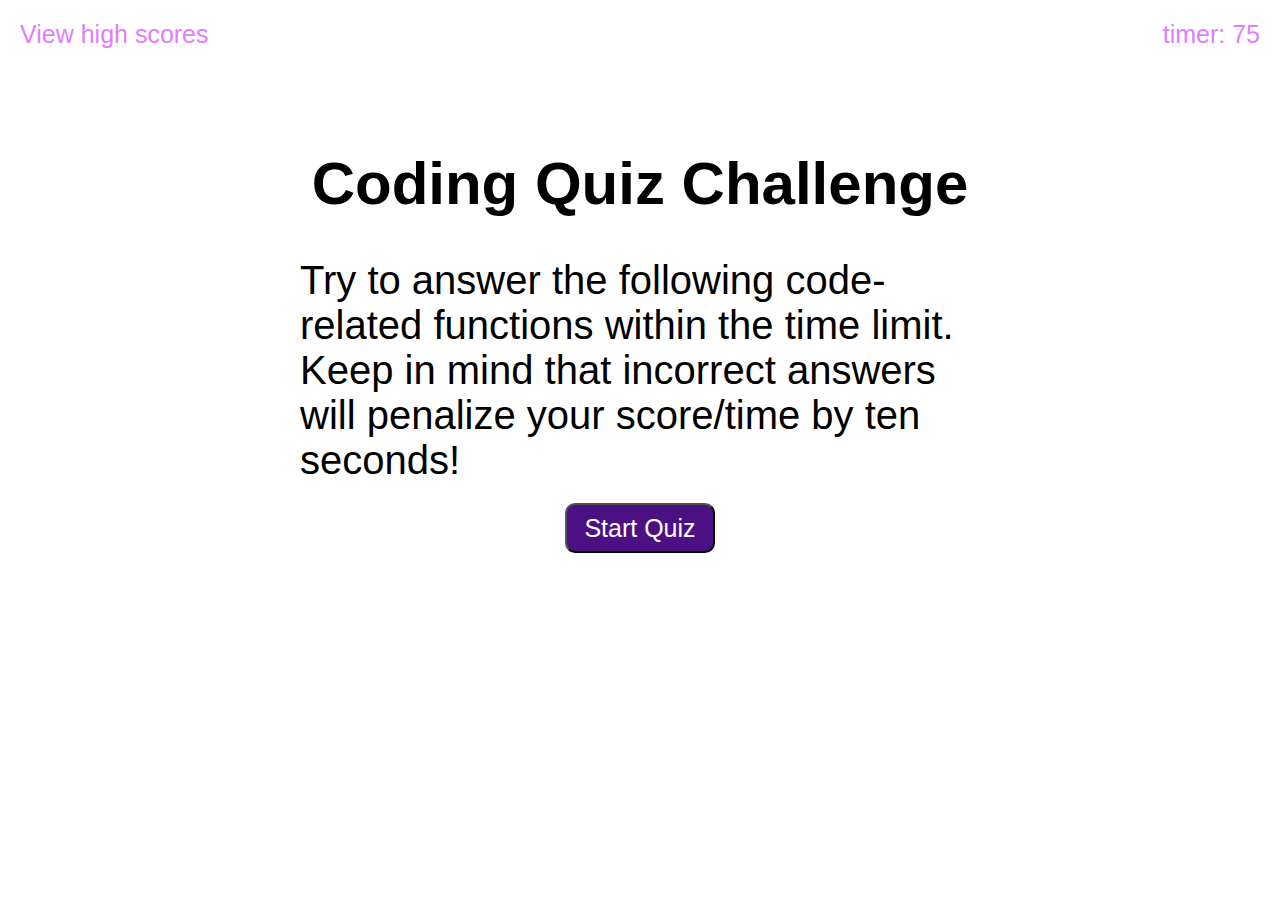
<file: index.html>
<!DOCTYPE html>
<html lang="en">
<head>
    <meta charset="UTF-8">
    <meta name="viewport" content="width=device-width, initial-scale=1.0">
    <title>CODE QUIZ</title>
    <link rel="stylesheet" href="css/style.css">

</head>
<body id="body">
   
    <header>
        <!-- <a href="scores.html">
            View high scores 
        </a> -->
        <p id="view">
            View high scores
        </p>
        <!-- timer goes here -->
         <p id="timer">
             timer: 75
         </p>

        
    </header>
<section class="wrap initial-text center" id="main">
    <h1 id="question">
        Coding Quiz Challenge 
    </h1>
    <p id="text" class="center">
        Try to answer the following code-related functions within the
        time limit. Keep in mind that incorrect answers will penalize your
        score/time by ten seconds!
    </p>
        <button class="start-btn" id="start" type="start-quiz">Start Quiz</button>

    


    </section>
    

   <script src="js/script.js"></script> 
</body>
</html>
</file>
<file: css/style.css>
/* universal */

:root{
    --light :#e17dff;
    --dark : #4b1182;
    font-family: Arial, Helvetica, sans-serif;

}
button{
    background-color: var(--dark);
    color:white;
    outline:none;
    border-radius: 10px;
    height: 75px;
    width: 200px;
    font-size: 25px;
}
button:hover{
    background-color: var(--light);

}
body {
    padding:0;
    margin:0;

    
}
/* dom button */

header {
    font-size : 25px;
    display: flex;
    margin:20px;
    justify-content: space-between;


}

section {
    display:flex;
    flex-wrap: wrap;
}


.center{
    display:flex;
    justify-content: center;
}
/* high score page */
.highscore{
    display:flex;
    justify-content: center;
    font-size: 30px;
}
.highscore h1{
    margin: 150px 535px 20px 0;
}
.highscore-form{
    display:flex;
justify-content: center;
}
.highscore-form{
    display:flex;
justify-content: center;
}
.highscore-form div{
    background-color: var(--dark);
    opacity: 25%;
    width: 800px;
    height: 50px;
    font-size: 30px;
    outline: none;

}
.highscore-button{
    display:flex;
    justify-content: center;
    margin-right: 475px;



}
.btnscore{
    margin-right: 100px;
}

.highscore-button button{
    height:50px;
    border-radius: 10px;
    margin:20px 5px ;
    font-size:25px;


}
/* high score pages */


header p{

color :var(--light);
text-decoration:none;
}
#question{
    margin-top:0 ;
}

header p{
    margin:0;
}
.initial-text {
    font-size: 30px;
    margin-top: 100px;

}
.initial-text p {
margin:0 300px 20px 300px;
font-size: 40px
}
.start-btn{
    height: 50px;
    width: 150px;
    font-size:25px;
}

.buttons{
    display:flex;
    flex-wrap: wrap;
    justify-content: center;
    }
    .btnstyle{
 margin-right: 800px;
 margin-bottom: 20px;
 width:300px;
 display:flex;
 justify-content:start;
 font-size:40px
    }
/* regular letters are too big to fit in the buttons so we need to create
smaller fonts for certain buttons.
 */
 .smallerFont{
    margin-right: 800px;
    margin-bottom: 20px;
    width:300px;
    display:flex;
    justify-content:start;
    font-size:32px
 }
</file>
